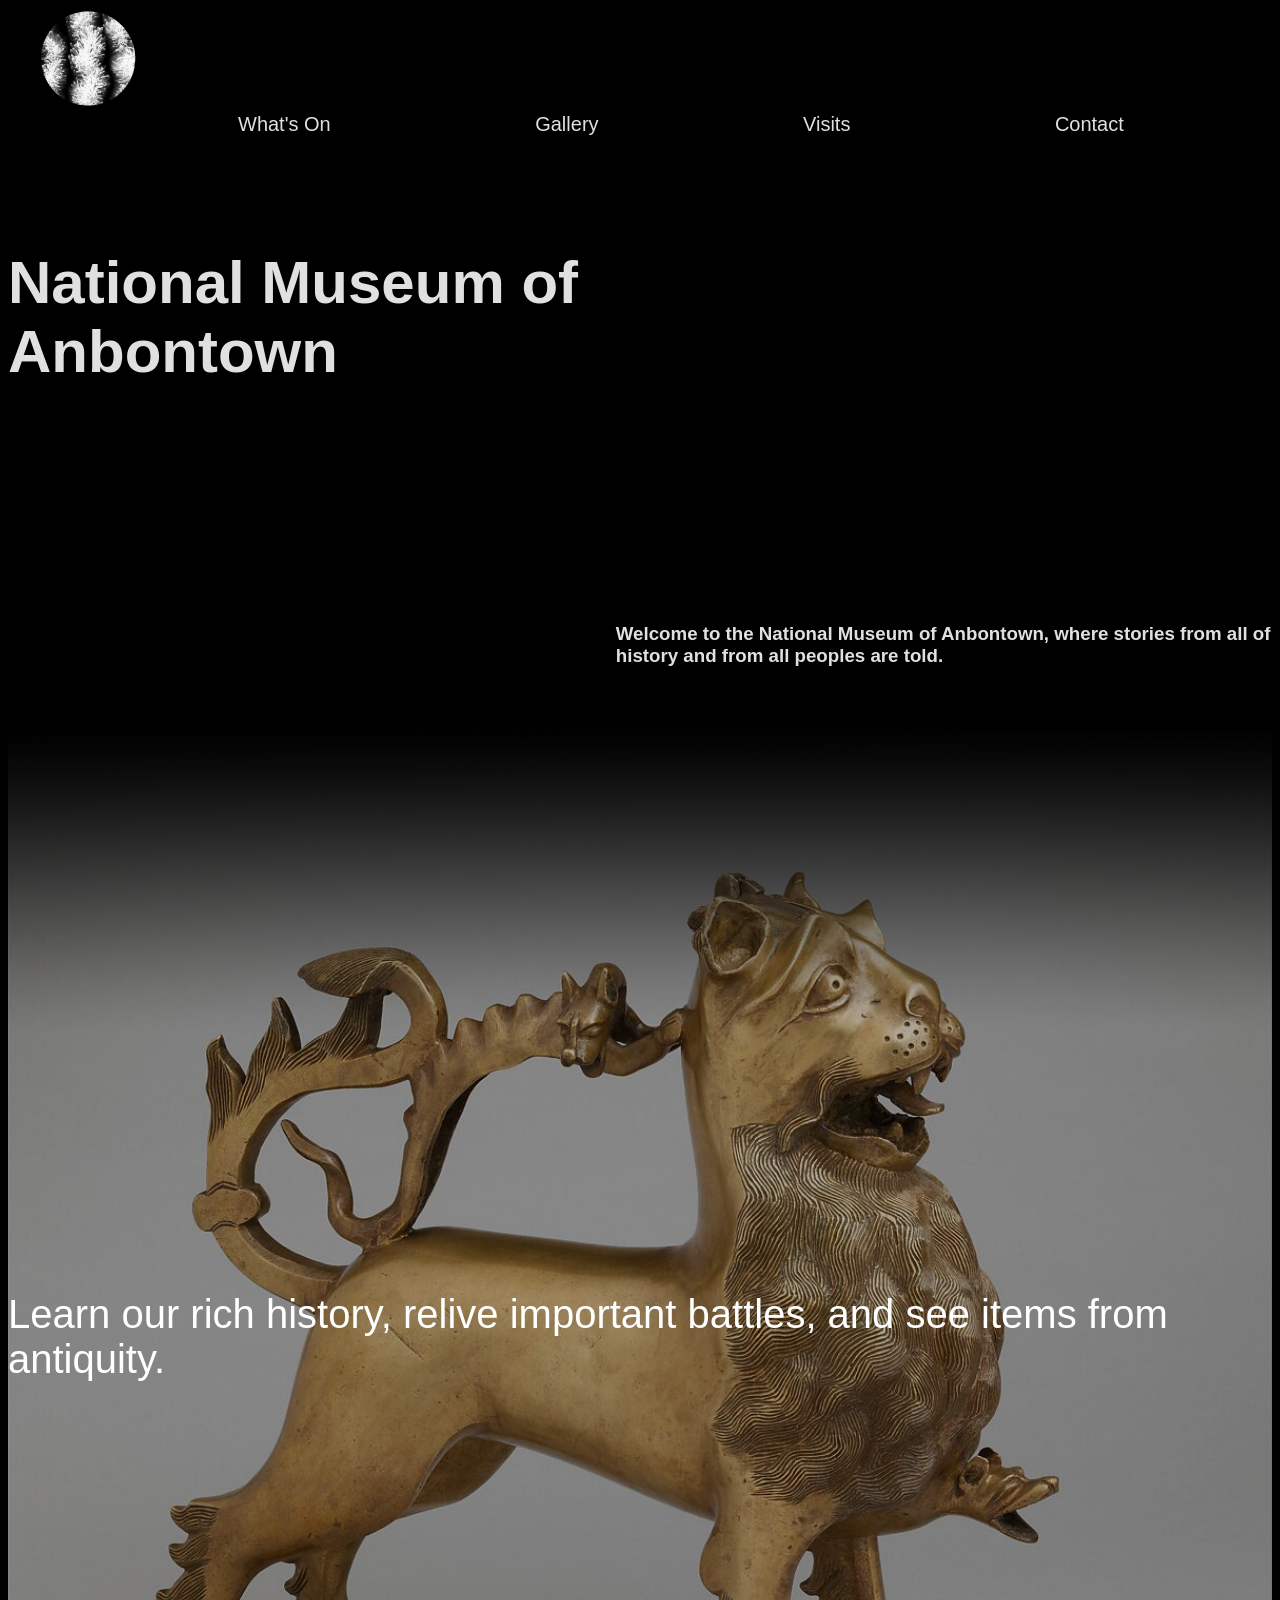
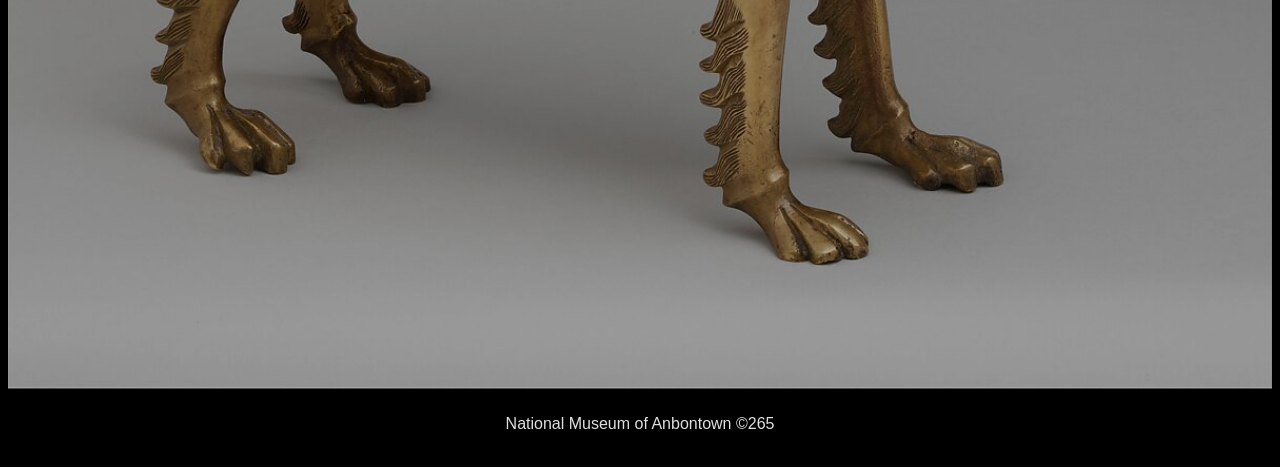
<file: index.html>
<!DOCTYPE html>
<html>
<head>
<title>National Museum of Anbontown</title>
<link rel="icon" type="image/x-icon" href="css/favicon.ico">
<link rel="stylesheet" href="css/style.css">
</head>
<body>
<div class= "topnav">
<div class="nav-img">
<a href="index.html"><img src="css/smamsmusmim.png"></a>
</div>
<div class="nav-links">
<a href="timeline.html">What's On</a>
<a href="gallery.html">Gallery</a>
<a href="visits.html">Visits</a>
<a href="contact.html">Contact</a>

</div>
</div>
<div class="main">
<div class="f_text">
<h1 id="nmoa" >National Museum of Anbontown<br></h1>
<h3><br><br><br><br><br><br><br><br><br><br><br><br><br><br><br><br><br><br>Welcome to the National Museum of Anbontown, where stories from all of history and from all peoples are told.</h3>
</div>
<div class="lion">
<p id="liontext">Learn our rich history, relive important battles, and see items from antiquity.</p>
<img id="lfim" src="css/Lion_trans.png" alt="Annan Statue of a Lion from around 100 A.W.">
</div>
</div>
<div class="footer">
<p>National Museum of Anbontown ©265</p>
</div>
</body>
</html>
</file>
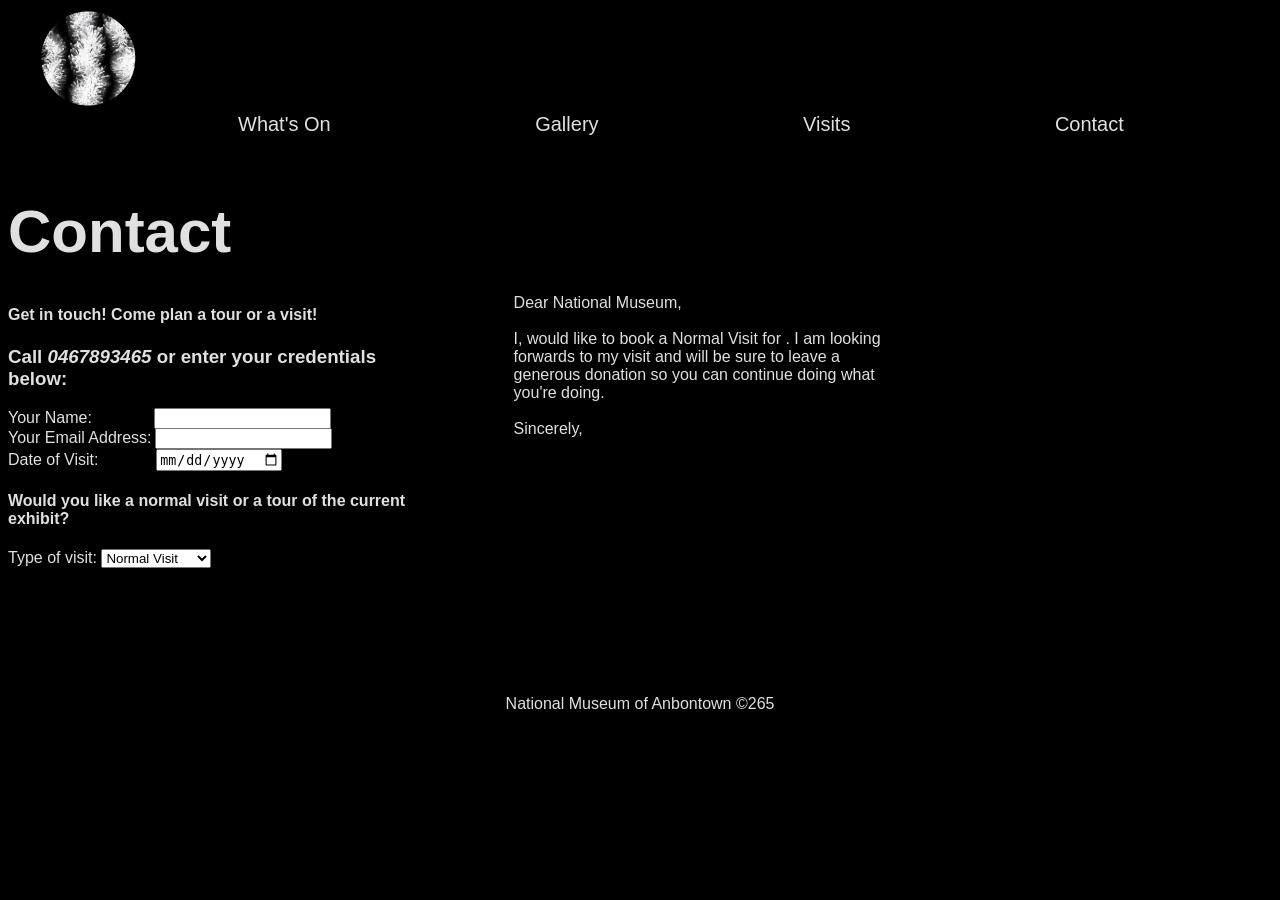
<file: contact.html>
<!DOCTYPE html>
<html>
<head>
<title>National Museum of Anbontown</title>
<link rel="icon" type="image/x-icon" href="css/favicon.ico">
<link rel="stylesheet" href="css/style.css">
</head>
<body>
<div class= "topnav">
<div class="nav-img">
<a href="index.html"><img src="css/smamsmusmim.png"></a>
</div>
<div class="nav-links">
<a href="timeline.html">What's On</a>
<a href="gallery.html">Gallery</a>
<a href="visits.html">Visits</a>
<a href="contact.html">Contact</a>

</div>
</div>
<div class="main">
<div class="inputs">
<h1 id="nmoa" ><br>Contact</h1>
<h4>Get in touch! Come plan a tour or a visit!</h4>
<h3>Call <em>0467893465</em> or enter your credentials below:</h3>
<label>Your Name:&nbsp;&nbsp;&nbsp;&nbsp;&nbsp;&nbsp;&nbsp;&nbsp;&nbsp;&nbsp;&nbsp;&nbsp;&nbsp; <input id="nameInput"><br></label>
<label>Your Email Address: <input id="emailInput"><br></label>
<label>Date of Visit:&nbsp;&nbsp;&nbsp;&nbsp;&nbsp;&nbsp;&nbsp;&nbsp;&nbsp;&nbsp;&nbsp;&nbsp;&nbsp;<input type="date" id="visitDate"></label>
<h4>Would you like a normal visit or a tour of the current exhibit?</h4>
<label>
  Type of visit:
  <select id="visit_type">
  <option value="a Normal Visit">Normal Visit</option>
  <option value="an Exhibition Tour">Exhibition Tour</option>
</select>
</label>
</div>
<div class="result">
<p>
Dear National Museum,

<br><br>

I, <span id="nameSpan"></span> would like to book
<span id="visitSpan"></span> for
<span id="dateSpan"></span>.

I am looking forwards to my visit and will be sure to leave a generous donation so you can continue doing what you're doing.

<br><br>

Sincerely,

<br><br>

<span id="lnameSpan"></span>
<br>
<span id="emailSpan"></span>
</p>
</div>
<script>
const nameInput = document.getElementById("nameInput");
const emailInput = document.getElementById("emailInput");
const visitDate = document.getElementById("visitDate");
const visitType = document.getElementById("visit_type");

const nameSpan = document.getElementById("nameSpan");
const lnameSpan = document.getElementById("lnameSpan");
const emailSpan = document.getElementById("emailSpan");
const dateSpan = document.getElementById("dateSpan");
const visitSpan = document.getElementById("visitSpan");

function updateAll() {
  nameSpan.textContent = nameInput.value;
  lnameSpan.textContent = nameInput.value;
  emailSpan.textContent = emailInput.value;
  visitSpan.textContent = visitType.value;
  if (visitDate.value) {
    dateSpan.textContent =
        new Date(visitDate.value).toLocaleDateString("en-AU", {
            day: "numeric",
            month: "long",
            year: "numeric"
        });
} else {
    dateSpan.textContent = "";
}
}

nameInput.oninput = updateAll;
emailInput.oninput = updateAll;
visitDate.oninput = updateAll;
visitType.onchange = updateAll;

updateAll();
</script>
</div>
<div class="footer_c">
<p>National Museum of Anbontown ©265</p>
</div>
</body>
</html>
</file>
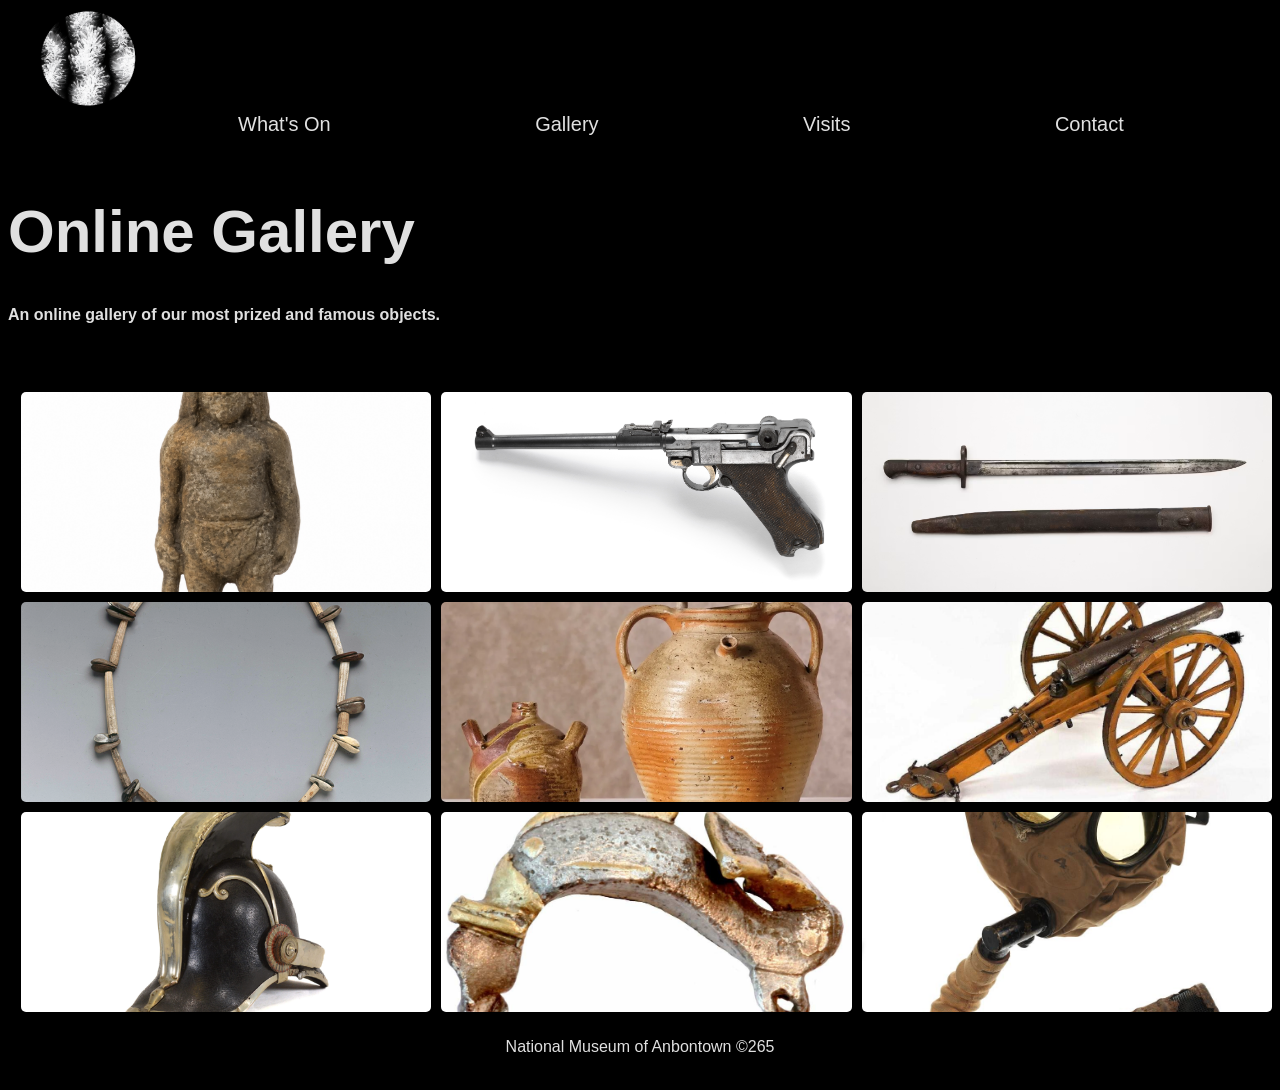
<file: gallery.html>
<!DOCTYPE html>
<html>
<head>
<title>National Museum of Anbontown</title>
<link rel="icon" type="image/x-icon" href="css/favicon.ico">
<link rel="stylesheet" href="css/style.css">
</head>
<body>
<div class= "topnav">
<div class="nav-img">
<a href="index.html"><img src="css/smamsmusmim.png"></a>
</div>
<div class="nav-links">
<a href="timeline.html">What's On</a>
<a href="gallery.html">Gallery</a>
<a href="visits.html">Visits</a>
<a href="contact.html">Contact</a>

</div>
</div>
<div class="main">
<h1 id="nmoa" ><br>Online Gallery</h1>
<h4>An online gallery of our most prized and famous objects.<br><br></h4>
<div class="gallery">
<img id="myImg" class="gallimg" src="css/giant.png" alt="Ancient figure of a giant from about 6 A.W.">
<img id="myImg" class="gallimg" src="css/pistol.jpg" alt="Vintage Pistol from 90 A.W.">
<img id="myImg" class="gallimg" src="css/bayonette.avif" alt="A Swisherish bayonette, from about 60 A.W.">
<img id="myImg" class="gallimg" src="css/bone.png" alt="Ancient Shaman Necklace excavated in the Sot Plateu">
<img id="myImg" class="gallimg" src="css/pot.webp" alt="Ancient Cibbese pottery found in the Annan Mountains">
<img id="myImg" class="gallimg" src="css/cannon.jpg" alt="A cannon from the Dimmian Revolution">
<img id="myImg" class="gallimg" src="css/helmet.jpg" alt="A Duplian Helment from around 70 A.W.">
<img id="myImg" class="gallimg" src="css/fish.jpg" alt="A Kittian fish stool from around 200 A.W.">
<img id="myImg" class="gallimg" src="css/mask.jpg" alt="A Yublian gas mask from about 170 A.W.">

</div>
<div id="imgpopup" class="modal">
  <span class="close">&times;</span>
  <img class="modal-content" id="img01">
  <div id="caption"></div>
</div>
<script>
var modal = document.getElementById('imgpopup');
var images = document.getElementsByClassName('gallimg');
var modalImg = document.getElementById("img01");
var captionText = document.getElementById("caption");

for (var i = 0; i < images.length; i++) {
  var img = images[i];
 
  img.onclick = function(evt) {
    modal.style.display = "block";
    modalImg.src = this.src;
    captionText.innerHTML = this.alt;
  }
}

var span = document.getElementsByClassName("close")[0];

span.onclick = function() {
  modal.style.display = "none";
}</script>
</div>
<div class="footer">
<p>National Museum of Anbontown ©265</p>
</div>
</body>
</html>
</file>
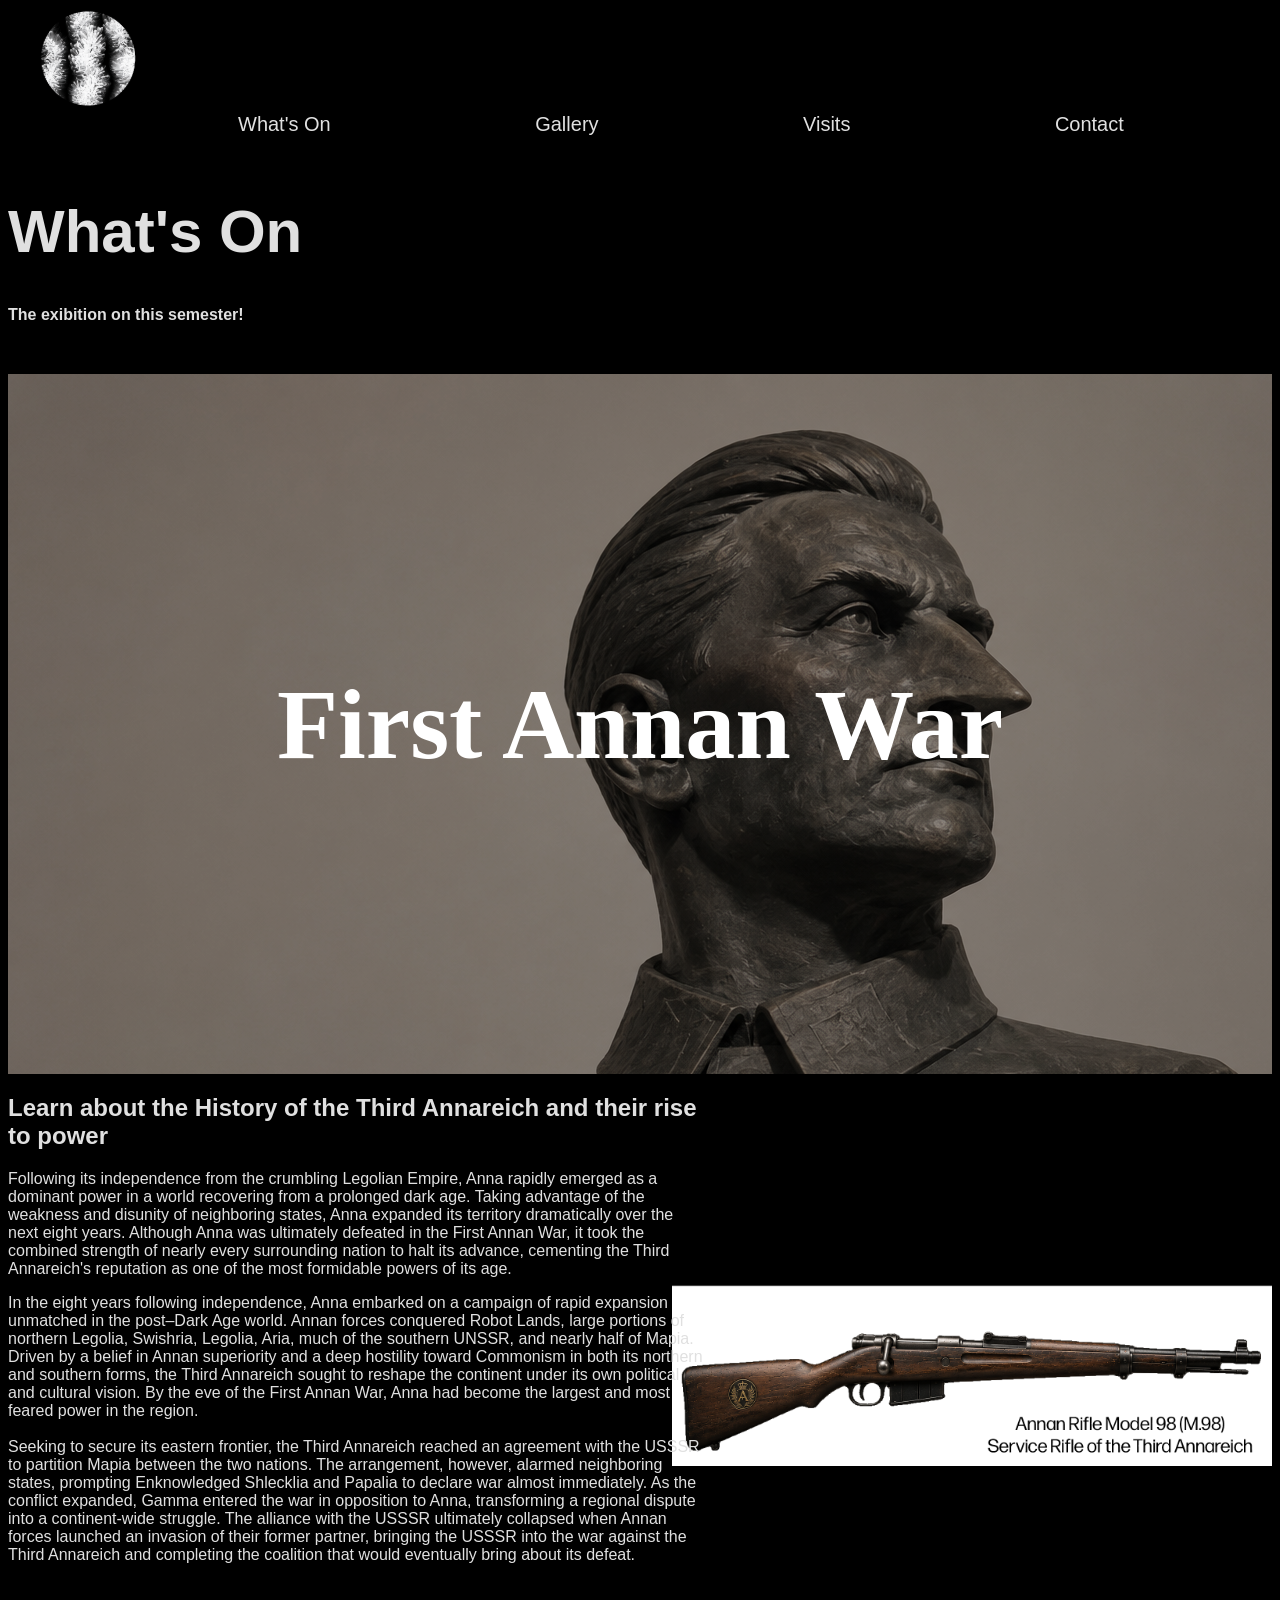
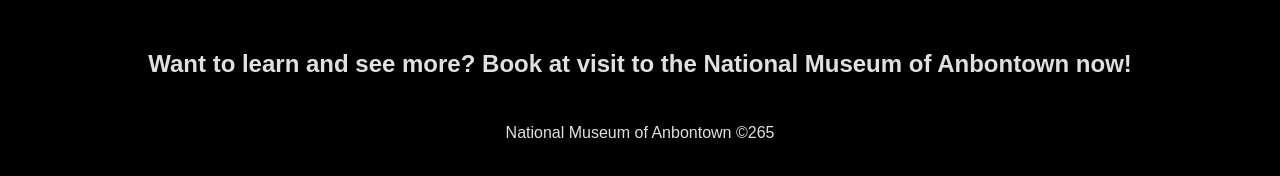
<file: timeline.html>
<!DOCTYPE html>
<html>
<head>
<title>National Museum of Anbontown</title>
<link rel="icon" type="image/x-icon" href="css/favicon.ico">
<link rel="stylesheet" href="css/style.css">
</head>
<body>
<div class= "topnav">
<div class="nav-img">
<a href="index.html"><img src="css/smamsmusmim.png"></a>
</div>
<div class="nav-links">
<a href="timeline.html">What's On</a>
<a href="gallery.html">Gallery</a>
<a href="visits.html">Visits</a>
<a href="contact.html">Contact</a>

</div>
</div>
<div class="main">
<h1 id="nmoa" ><br>What's On</h1>
<h4>The exibition on this semester!</h4>
</div>
<div class="exibition_title">
<h2 id="anna">First Annan War</h2>
</div>
<div class="exhibition">
<h2>Learn about the History of the Third Annareich and their rise to power</h2>
<p>Following its independence from the crumbling Legolian Empire, Anna rapidly emerged as a dominant power in a world recovering from a prolonged dark age. Taking advantage of the weakness and disunity of neighboring states, Anna expanded its territory dramatically over the next eight years. Although Anna was ultimately defeated in the First Annan War, it took the combined strength of nearly every surrounding nation to halt its advance, cementing the Third Annareich's reputation as one of the most formidable powers of its age.</p>
<p>In the eight years following independence, Anna embarked on a campaign of rapid expansion unmatched in the post–Dark Age world. Annan forces conquered Robot Lands, large portions of northern Legolia, Swishria, Legolia, Aria, much of the southern UNSSR, and nearly half of Mapia. Driven by a belief in Annan superiority and a deep hostility toward Commonism in both its northern and southern forms, the Third Annareich sought to reshape the continent under its own political and cultural vision. By the eve of the First Annan War, Anna had become the largest and most feared power in the region.

<br><br>Seeking to secure its eastern frontier, the Third Annareich reached an agreement with the USSSR to partition Mapia between the two nations. The arrangement, however, alarmed neighboring states, prompting Enknowledged Shlecklia and Papalia to declare war almost immediately. As the conflict expanded, Gamma entered the war in opposition to Anna, transforming a regional dispute into a continent-wide struggle. The alliance with the USSSR ultimately collapsed when Annan forces launched an invasion of their former partner, bringing the USSSR into the war against the Third Annareich and completing the coalition that would eventually bring about its defeat.</p>
</div>
<img id="rifle" src="css/base_rifle_wbg.png" alt="An Annan Rifle">
<div class="learn">
<h2>Want to learn and see more? Book at visit to the National Museum of Anbontown now!</h2>
</div>
<div class="footer">
<p>National Museum of Anbontown ©265</p>
</div>
</body>
</html>
</file>
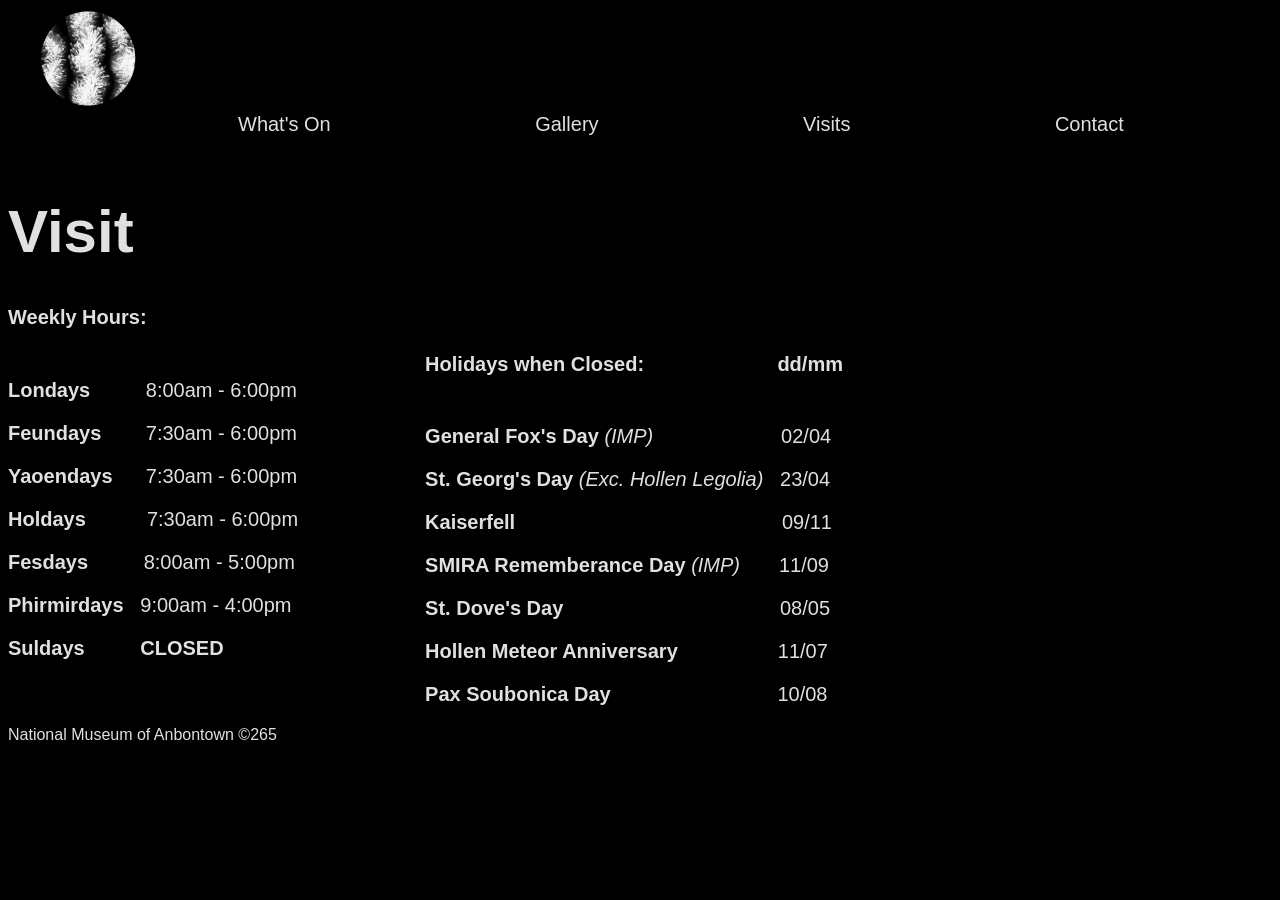
<file: visits.html>
<!DOCTYPE html>
<html>
<head>
<title>National Museum of Anbontown</title>
<link rel="icon" type="image/x-icon" href="css/favicon.ico">
<link rel="stylesheet" href="css/style.css">
</head>
<body>
<div class= "topnav">
<div class="nav-img">
<a href="index.html"><img src="css/smamsmusmim.png"></a>
</div>
<div class="nav-links">
<a href="timeline.html">What's On</a>
<a href="gallery.html">Gallery</a>
<a href="visits.html">Visits</a>
<a href="contact.html">Contact</a>

</div>
</div>
<div class="main">
<h1 id="nmoa" ><br>Visit</h1>
</div>
<div class="visits_days">
<h4>Weekly Hours:<br><br></h4>
<p><b>Londays</b> &nbsp;&nbsp;&nbsp;&nbsp;&nbsp;&nbsp;&nbsp;&nbsp;		8:00am - 6:00pm</p>
<p><b>Feundays</b> &nbsp;&nbsp;&nbsp;&nbsp;&nbsp;&nbsp;		7:30am - 6:00pm</p>
<p><b>Yaoendays</b> &nbsp;&nbsp;&nbsp;&nbsp;		7:30am - 6:00pm</p>
<p><b>Holdays</b> &nbsp;&nbsp;&nbsp;&nbsp;&nbsp;&nbsp;&nbsp;&nbsp;&nbsp;		7:30am - 6:00pm</p>
<p><b>Fesdays</b> &nbsp;&nbsp;&nbsp;&nbsp;&nbsp;&nbsp;&nbsp;&nbsp;		8:00am - 5:00pm</p>
<p><b>Phirmirdays</b> &nbsp;		9:00am - 4:00pm</p>
<p><b>Suldays</b> &nbsp;&nbsp;&nbsp;&nbsp;&nbsp;&nbsp;&nbsp;&nbsp;		<b>CLOSED</b></p>
</div>
<div class="visits_holi">
<h4>Holidays when Closed:&nbsp;&nbsp;&nbsp;&nbsp;&nbsp;&nbsp;&nbsp;&nbsp;&nbsp;&nbsp;&nbsp;&nbsp;&nbsp;&nbsp;&nbsp;&nbsp;&nbsp;&nbsp;&nbsp;&nbsp;&nbsp;&nbsp;&nbsp;&nbsp;dd/mm<br><br></h4>
<p><b>General Fox's Day</b> <em>(IMP)</em>&nbsp;&nbsp;&nbsp;&nbsp;&nbsp;&nbsp;&nbsp;&nbsp;&nbsp;&nbsp;&nbsp;&nbsp;&nbsp;&nbsp;&nbsp;&nbsp;&nbsp;&nbsp;&nbsp;&nbsp;&nbsp;&nbsp;&nbsp;02/04</p>
<p><b>St. Georg's Day</b> <em>(Exc. Hollen Legolia)</em>&nbsp;&nbsp; 23/04</p>
<p><b>Kaiserfell</b>&nbsp;&nbsp;&nbsp;&nbsp;&nbsp;&nbsp;&nbsp;&nbsp;&nbsp;&nbsp;&nbsp;&nbsp;&nbsp;&nbsp;&nbsp;&nbsp;&nbsp;&nbsp;&nbsp;&nbsp;&nbsp;&nbsp;&nbsp;&nbsp;&nbsp;&nbsp;&nbsp;&nbsp;&nbsp;&nbsp;&nbsp;&nbsp;&nbsp;&nbsp;&nbsp;&nbsp;&nbsp;&nbsp;&nbsp;&nbsp;&nbsp;&nbsp;&nbsp;&nbsp;&nbsp;&nbsp;&nbsp;&nbsp;09/11</p>
<p><b>SMIRA Rememberance Day</b> <em>(IMP)</em>&nbsp;&nbsp;&nbsp;&nbsp;&nbsp;&nbsp;&nbsp;11/09</p>
<p><b>St. Dove's Day</b>&nbsp;&nbsp;&nbsp;&nbsp;&nbsp;&nbsp;&nbsp;&nbsp;&nbsp;&nbsp;&nbsp;&nbsp;&nbsp;&nbsp;&nbsp;&nbsp;&nbsp;&nbsp;&nbsp;&nbsp;&nbsp;&nbsp;&nbsp;&nbsp;&nbsp;&nbsp;&nbsp;&nbsp;&nbsp;&nbsp;&nbsp;&nbsp;&nbsp;&nbsp;&nbsp;&nbsp;&nbsp;&nbsp;&nbsp;08/05</p>
<p><b>Hollen Meteor Anniversary</b>&nbsp;&nbsp;&nbsp;&nbsp;&nbsp;&nbsp;&nbsp;&nbsp;&nbsp;&nbsp;&nbsp;&nbsp;&nbsp;&nbsp;&nbsp;&nbsp;&nbsp;&nbsp;11/07</p>
<p><b>Pax Soubonica Day</b>&nbsp;&nbsp;&nbsp;&nbsp;&nbsp;&nbsp;&nbsp;&nbsp;&nbsp;&nbsp;&nbsp;&nbsp;&nbsp;&nbsp;&nbsp;&nbsp;&nbsp;&nbsp;&nbsp;&nbsp;&nbsp;&nbsp;&nbsp;&nbsp;&nbsp;&nbsp;&nbsp;&nbsp;&nbsp;&nbsp;10/08</p>
</div>
<div class=""
<div class="footer">
<p>National Museum of Anbontown ©265</p>
</div>
</body>
</html>
</file>
<file: css/style.css>
.main{
color: #E0E0E0;
	
}
body{
	color: #E0E0E0;
}
.f_text{
	color: #E0E0E0;
	display: flex;
	margin-top: 120px;
	justify-content: center;
	
}
html{
	background-color: black;
	font-family: Arial;
}
.topnav{
	background-color: black;
	height: 80px;
	padding: 0 30px;

}
.topnav a{

	
}
#nmoa {
	font-size: 60px;
}
#lfim {
	margin-top: 40px;
	display: fill;
	object-fit: cover;
}
.nav-img a{
	color: #E0E0E0;
	text-decoration: none;
	margin-top: 50px;
	margin-bottom: 30px;
	margin-right: 30px;
	font-size: 20px;
	display: fixed;
	align-items: grid;
	justify-content: center;
}
.nav-links a{
	color: #E0E0E0;
	text-decoration: none;
	margin-left: 200px;
	font-size: 20px;
	margin-top: -40%;

}
.topnav a:hover{
	color: #FFFFFF;
	font-size: 20px;
	background-color: black;
	border-radius: 6px;
}
.lion{
  position: relative;
  width: 100%;
  display: flex;
  align-items: center;
  justify-content: center;
}
#liontext {
	font-size: 40px;
	position:absolute;
	color: #FFFFFF;
	}
.lion img{
	padding: 0 0px;
	width: 100%;
	object-fit: cover;
	
}
.visits_days{
	width: 33%;
	font-size:20px;

}
.visits_holi{
	float:left;
	margin-left:33%;
	margin-right:33%;
	margin-top:-28%;
	font-size:20px;
}
.footer{
	clear: both;
	background-color: black;
	color: #E0E0E0;
	text-align: center;
	padding: 10px;
}
.footer_c{
	clear: both;
	background-color: black;
	color: #E0E0E0;
	text-align: center;
	padding: 10px;
	margin-bottom:0px;
	margin-top:8%;
}
#emailInput{
	margin-left:108px;
	margin-top:-14px;
}
.inputs{
	width:33%;
}
.result{
	padding-left:40%;
	float:left;
	margin-top:-290px;
	width: 30%;
}
.exibition_title{
	margin-top: 50px;
	background-image:url("Exhibition_trans.png");
	height:700px;
	position: relative;
    width: 100%;
    display: flex;
    align-items: center;
    justify-content: center;
}
#anna{
	font-size: 100px;
	position:absolute;
	color: #FFFFFF;
	font-family:Old English Text MT;
}
.exhibition{
	width:55%;
}
#rifle{
	width:600px;
	float: right;
	margin-top:-350px;
}
.learn{
	width:100%;
	display: flex;
	justify-content: center;
	align-content:center;
}
.gallery{
	display: grid;
	grid-template-columns: repeat(3,1fr);
	gap: 10px;
	margin-top:50px;
	margin-left: 1%;
	justify-content: center;
}
.gallery img{
	width:100%;
	height:200px;
	object-fit:cover;
	border-radius: 6px;
	box-shadow: 0 2px 5px rgba(0,0,0,0.2);
	transition: transform 0.2s;
}

.gallery img:hover{
	transform: scale(1.01);
}
#myImg {
  border-radius: 5px;
  cursor: pointer;
  transition: 0.3s;
}

#myImg:hover {opacity: 0.7;}

.modal {
  display: none;
  position: fixed; 
  z-index: 1; 
  padding-top: 100px; 
  left: 0;
  top: 0;
  width: 100%; 
  height: 100%;
  overflow: auto; 
  background-color: rgb(0,0,0); 
  background-color: rgba(0,0,0,0.9); 
}

.modal-content {
  margin: auto;
  display: block;
  width: 80%;
  max-width: 700px;
}

#caption {
  margin: auto;
  display: block;
  width: 80%;
  max-width: 700px;
  text-align: center;
  color: #ccc;
  padding: 10px 0;
  height: 150px;
}

.modal-content, #caption {  
  -webkit-animation-name: zoom;
  -webkit-animation-duration: 0.6s;
  animation-name: zoom;
  animation-duration: 0.6s;
}

@-webkit-keyframes zoom {
  from {-webkit-transform:scale(0)} 
  to {-webkit-transform:scale(1)}
}

@keyframes zoom {
  from {transform:scale(0)} 
  to {transform:scale(1)}
}

.close {
  position: absolute;
  top: 15px;
  right: 35px;
  color: #f1f1f1;
  font-size: 40px;
  font-weight: bold;
  transition: 0.3s;
}

.close:hover,
.close:focus {
  color: #bbb;
  text-decoration: none;
  cursor: pointer;
}
#emailInput{
	margin-left:-1px;
}
</file>
